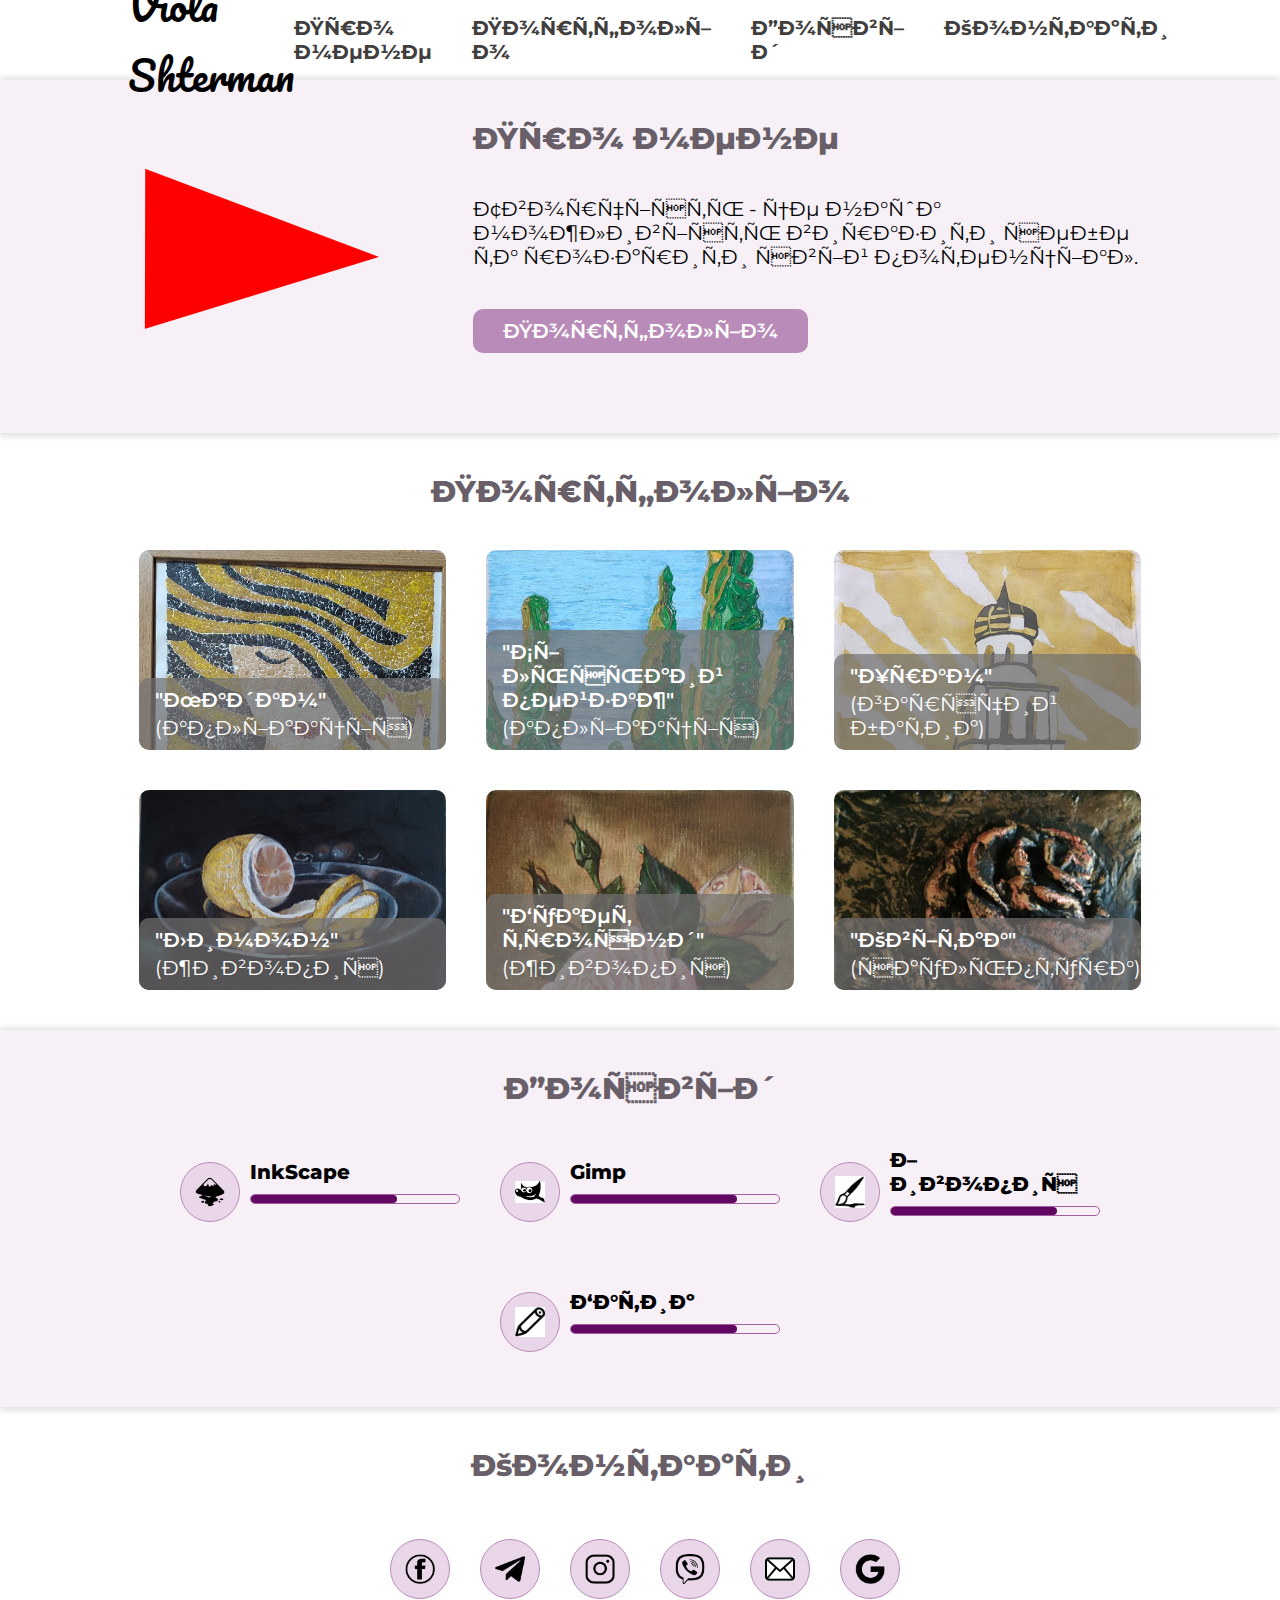
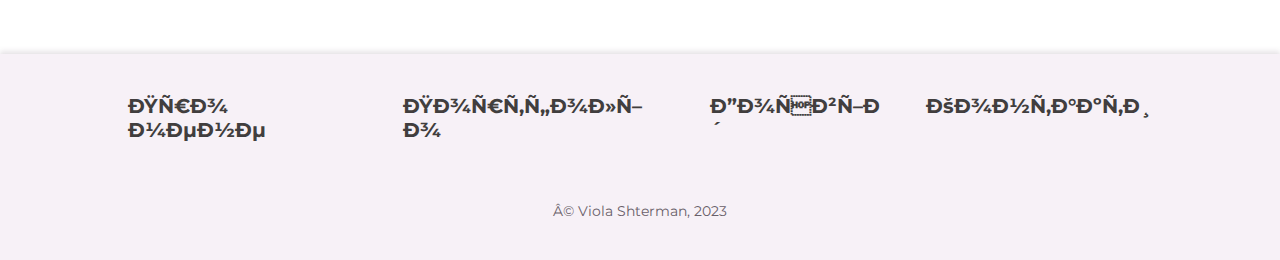
<file: index.html>
<!DOCTYPE html>
<html lang="uk">
  <head>
    <meta charset="UFT-8" />
    <meta http-equiv="X-UA-Compatible" content="IE=edge" />
    <meta name="viewport content=" width="device-width," initial-scale="1.8" />
    <link rel="stylesheet" href="styles.css">
    <link rel="preconnect" href="https://fonts.googleapis.com">
    <link rel="preconnect" href="https://fonts.gstatic.com" crossorigin>
    <link href="https://fonts.googleapis.com/css2?family=Montserrat:ital,wght@0,100..900;1,100..900&family=Pacifico&display=swap" rel="stylesheet">
    <link rel="apple-touch-icon" sizes="180x180" href="/apple-touch-icon.png">
    <link rel="icon" type="image/png" sizes="32x32" href="/favicon-32x32.png">
    <link rel="icon" type="image/png" sizes="16x16" href="/favicon-16x16.png">
    <link rel="manifest" href="/site.webmanifest">
    <link rel="mask-icon" href="/safari-pinned-tab.svg" color="#5bbad5">
    <meta name="msapplication-TileColor" content="#a89f9f">
    <meta name="theme-color" content="#a89f9f">
    <title>Віола Штерман</title>
  </head>
  <body>
    <header>
        <div class="logo">Viola Shterman</div>
        <nav id="nav" class="">
            <ul>
                <li><a href="#about">Про мене</a></li>
                <li><a href="#portfolio">Портфоліо</a></li>
                <li><a href="#experience">Досвід</a></li>
                <li><a href="#contacts">Контакти</a></li>
            </ul>
        </nav>
        <div class="nav-icon">
            <a href="javascript:void(0);"class="icon" onclick="navopen()">
            <img src="img/icons/nav-icon.png" alt="Меню" />
        </a>
        </div></div>
    </header>
    <main>
        <div class="about gray-bg" id="about">
            <div class="align-center">
                <img src="img/portrait.png" alt="portrait" class="portrait">
                <div class="about-text">
                    <h1>Про мене</h1>
                    <p>Творчість - це наша можливість виразити себе та розкрити свій потенціал.</p>
                    <a href="#portfolio">Портфоліо</a>
                </div>
            </div>
        </div>
        <div class="portfolio" id="portfolio">
            <h1>Портфоліо</h1>
            <div class="container align-center">
                <a href="img/gallery/appligua_madam.jpg" target="_blank">
                    <figure>
                        <img src="img/gallery/appligua_madam.jpg" alt="Мадам">
                        <figcaption>
                            <h2>"Мадам"</h2>
                            <div class="desc">(аплікація)</div>
                        </figcaption>
                    </figure>
                </a>
                <a href="img/gallery/appligue -village.jpg" target="_blank">
                    <figure>
                        <img src="img/gallery/appligue -village.jpg" alt="Сільський пейзаж">
                        <figcaption>
                            <h2>"Сільський пейзаж"</h2>
                            <div class="desc">(аплікація)</div>
                        </figcaption>
                    </figure>
                </a>
                <a href="img/gallery/batik-temple.jpg" target="_blank">
                    <figure>
                        <img src="img/gallery/batik-temple.jpg" alt="Храм">
                        <figcaption>
                            <h2>"Храм"</h2>
                            <div class="desc">(гарячий батик)</div>
                        </figcaption>
                    </figure>
                </a>
                <a href="img/gallery/painting_lemon.jpg" target="_blank">
                    <figure>
                        <img src="img/gallery/painting_lemon.jpg" alt="Лимон">
                        <figcaption>
                            <h2>"Лимон"</h2>
                            <div class="desc">(живопис)</div>
                        </figcaption>
                    </figure>
                </a>
                <a href="img/gallery/painting-rose.jpg" target="_blank">
                    <figure>
                        <img src="img/gallery/painting-rose.jpg" alt="Букет троянд">
                        <figcaption>
                            <h2>"Букет троянд"</h2>
                            <div class="desc">(живопис)</div>
                        </figcaption>
                    </figure>
                </a>
                <a href="img/gallery/sculpture-rose.jpg" target="_blank">
                    <figure>
                        <img src="img/gallery/sculpture-rose.jpg" alt="Квітка">
                        <figcaption>
                            <h2>"Квітка"</h2>
                            <div class="desc">(скульптура)</div>
                        </figcaption>
                    </figure>
                </a>
            </div>
        </div>
        <div class="experience gray-bg" id="experience">
            <h1>Досвід</h1>
            <div class="container align-center">
    
                <div class="skill">
                    <div class="icon-container"><img src="img/icons/inkscape-icon.png" alt="skill icon"></div>
                    <div class="skill-caption">
                        <div class="skill-name">InkScape</div>
                        <div class="skill-level">
                            <div class="range" style="width:70%;"></div>
                        </div>
                    </div>
                </div>
                <div class="skill">
                    <div class="icon-container"><img src="img/icons/gimp-icon.png" alt="skill icon"></div>
                    <div class="skill-caption">
                        <div class="skill-name">Gimp</div>
                        <div class="skill-level">
                            <div class="range" style="width:80%;"></div>
                        </div>
                    </div>
                </div>
                <div class="skill">
                    <div class="icon-container"><img src="img/icons/brush-icon.png" alt="skill icon"></div>
    
                    <div class="skill-caption">
                        <div class="skill-name">Живопис</div>
                        <div class="skill-level">
                            <div class="range" style="width:80%;"></div>
                        </div>
                    </div>
                </div>
                <div class="skill">
                    <div class="icon-container"><img src="img/icons/draw-icon.png" alt="skill icon"></div>
                    <div class="skill-caption">
                        <div class="skill-name">Батик</div>
                        <div class="skill-level">
                            <div class="range" style="width:80%;"></div>
                        </div>
                    </div>
                </div>
            </div>
        </div>
        <div class="contacts" id="contacts">
            <!-- Контакти -->
            <h1>Контакти</h1>
            <div class="container align-center">
                <div class="skill">
                    <div class="icon-container"><img src="img/icons/facebook-icon.png" alt="facebook"></div>
                </div>
                <div class="skill">
                    <div class="icon-container"><img src="img/icons/telegram-icon.png" alt="telegram"></div>
                </div>
                <div class="skill">
                    <div class="icon-container"><img src="img/icons/instagram-icon.png" alt="instagram"></div>
                </div>
                <div class="skill">
                    <div class="icon-container"><img src="img/icons/viber-icon.png" alt="viber"></div>
                </div>
                <div class="skill">
                    <div class="icon-container"><img src="img/icons/email-icon.png" alt="email"></div>
                </div>
                <div class="skill">
                    <div class="icon-container"><img src="img/icons/google-icon.png" alt="google"></div>
                </div>
                
            </div>

        </div>
    </main>
    <footer class="gray-bg">
        <div class="align-center container">
            <nav>
                <ul>
                    <li><a href="#about">Про мене</a></li>
                    <li><a href="#portfolio">Портфоліо</a></li>
                    <li><a href="#experience">Досвід</a></li>
                    <li><a href="#contacts">Контакти</a></li>
                </ul>
            </nav>
            <div class="copyright">
                © Viola Shterman, 2023
            </div>
        </div>
    </footer>
    <script>
        function navopen() {
            var x = document.getElementById("nav");
                if (x.className === "") {
                    x.className += "show";
                } else {
                    x.className = "";
                }
       }
    </script>
    <script src="https://ajax.googleapis.com/ajax/libs/jquery/3.3.1/jquery.min.js"></script>
    <script>
        $(document).ready(function () {
            // Add smooth scrolling to all links
            $("a").on('click', function (event) {
    
                // Make sure this.hash has a value before overriding default behavior
                if (this.hash !== "") {
                    // Prevent default anchor click behavior
                    event.preventDefault();
    
                    // Store hash
                    var hash = this.hash;
    
                    // Using jQuery's animate() method to add smooth page scroll
                    // The optional number (800) specifies the number of milliseconds it takes to scroll to the specified area
                    $('html, body').animate({
                        scrollTop: $(hash).offset().top
                    }, 800, function () {
    
                        // Add hash (#) to URL when done scrolling (default click behavior)
                        window.location.hash = hash;
                    });
                } // End if
            });
        });
    </script>
  </body>
</html>
</file>
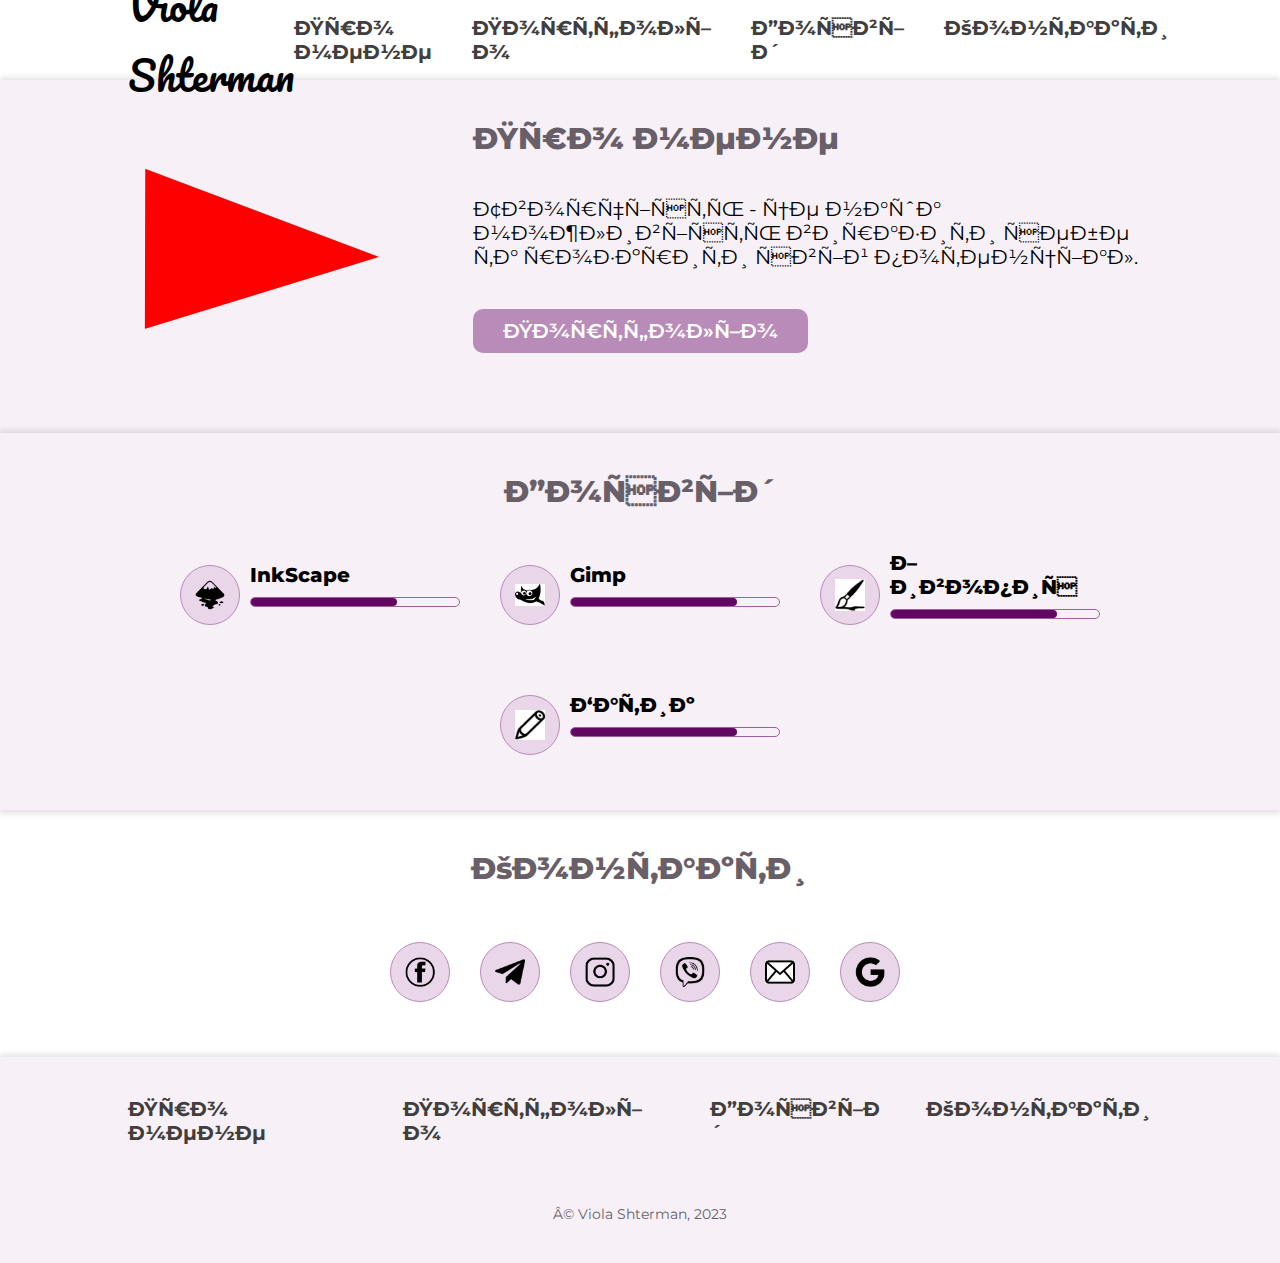
<file: experience.html>
<!DOCTYPE html>
<html lang="uk">
  <head>
    <meta charset="UFT-8" />
    <meta http-equiv="X-UA-Compatible" content="IE=edge" />
    <meta name="viewport content=" width="device-width," initial-scale="1.8" />
    <link rel="stylesheet" href="styles.css">
    <link rel="preconnect" href="https://fonts.googleapis.com">
    <link rel="preconnect" href="https://fonts.gstatic.com" crossorigin>
    <link href="https://fonts.googleapis.com/css2?family=Montserrat:ital,wght@0,100..900;1,100..900&family=Pacifico&display=swap" rel="stylesheet">
    <link rel="apple-touch-icon" sizes="180x180" href="/apple-touch-icon.png">
    <link rel="icon" type="image/png" sizes="32x32" href="/favicon-32x32.png">
    <link rel="icon" type="image/png" sizes="16x16" href="/favicon-16x16.png">
    <link rel="manifest" href="/site.webmanifest">
    <link rel="mask-icon" href="/safari-pinned-tab.svg" color="#5bbad5">
    <meta name="msapplication-TileColor" content="#a89f9f">
    <meta name="theme-color" content="#a89f9f">
    <title>Віола Штерман</title>
  </head>
  <body>
    <header>
        <div class="logo">Viola Shterman</div>
        <nav id="nav" class="">
            <ul>
                <li><a href="index.html">Про мене</a></li>
                <li><a href="portfolio.html">Портфоліо</a></li>
                <li><a href="experiencw.html">Досвід</a></li>
                <li><a href="#contacts">Контакти</a></li>
            </ul>
        </nav>
        <div class="nav-icon">
            <a href="javascript:void(0);"class="icon" onclick="navopen()">
            <img src="img/icons/nav-icon.png" alt="Меню" />
        </a>
        </div></div>
    </header>
    <main>
        <div class="about gray-bg" id="about">
            <div class="align-center">
                <img src="img/portrait.png" alt="portrait" class="portrait">
                <div class="about-text">
                    <h1>Про мене</h1>
                    <p>Творчість - це наша можливість виразити себе та розкрити свій потенціал.</p>
                    <a href="#portfolio">Портфоліо</a>
                </div>
            </div>
        </div>
        
        <div class="experience gray-bg" id="experience">
            <h1>Досвід</h1>
            <div class="container align-center">
    
                <div class="skill">
                    <div class="icon-container"><img src="img/icons/inkscape-icon.png" alt="skill icon"></div>
                    <div class="skill-caption">
                        <div class="skill-name">InkScape</div>
                        <div class="skill-level">
                            <div class="range" style="width:70%;"></div>
                        </div>
                    </div>
                </div>
                <div class="skill">
                    <div class="icon-container"><img src="img/icons/gimp-icon.png" alt="skill icon"></div>
                    <div class="skill-caption">
                        <div class="skill-name">Gimp</div>
                        <div class="skill-level">
                            <div class="range" style="width:80%;"></div>
                        </div>
                    </div>
                </div>
                <div class="skill">
                    <div class="icon-container"><img src="img/icons/brush-icon.png" alt="skill icon"></div>
    
                    <div class="skill-caption">
                        <div class="skill-name">Живопис</div>
                        <div class="skill-level">
                            <div class="range" style="width:80%;"></div>
                        </div>
                    </div>
                </div>
                <div class="skill">
                    <div class="icon-container"><img src="img/icons/draw-icon.png" alt="skill icon"></div>
                    <div class="skill-caption">
                        <div class="skill-name">Батик</div>
                        <div class="skill-level">
                            <div class="range" style="width:80%;"></div>
                        </div>
                    </div>
                </div>
            </div>
        </div>
        <div class="contacts" id="contacts">
            <!-- Контакти -->
            <h1>Контакти</h1>
            <div class="container align-center">
                <div class="skill">
                    <div class="icon-container"><img src="img/icons/facebook-icon.png" alt="facebook"></div>
                </div>
                <div class="skill">
                    <div class="icon-container"><img src="img/icons/telegram-icon.png" alt="telegram"></div>
                </div>
                <div class="skill">
                    <div class="icon-container"><img src="img/icons/instagram-icon.png" alt="instagram"></div>
                </div>
                <div class="skill">
                    <div class="icon-container"><img src="img/icons/viber-icon.png" alt="viber"></div>
                </div>
                <div class="skill">
                    <div class="icon-container"><img src="img/icons/email-icon.png" alt="email"></div>
                </div>
                <div class="skill">
                    <div class="icon-container"><img src="img/icons/google-icon.png" alt="google"></div>
                </div>
                
            </div>

        </div>
    </main>
    <footer class="gray-bg">
        <div class="align-center container">
            <nav>
                <ul>
                    <li><a href="index.html">Про мене</a></li>
                    <li><a href="portfolio.html">Портфоліо</a></li>
                    <li><a href="experiencw.html">Досвід</a></li>
                    <li><a href="#contacts">Контакти</a></li>
                </ul>
            </nav>
            <div class="copyright">
                © Viola Shterman, 2023
            </div>
        </div>
    </footer>
    <script>
        function navopen() {
            var x = document.getElementById("nav");
                if (x.className === "") {
                    x.className += "show";
                } else {
                    x.className = "";
                }
       }
    </script>
    <script src="https://ajax.googleapis.com/ajax/libs/jquery/3.3.1/jquery.min.js"></script>
    <script>
        $(document).ready(function () {
            // Add smooth scrolling to all links
            $("a").on('click', function (event) {
    
                // Make sure this.hash has a value before overriding default behavior
                if (this.hash !== "") {
                    // Prevent default anchor click behavior
                    event.preventDefault();
    
                    // Store hash
                    var hash = this.hash;
    
                    // Using jQuery's animate() method to add smooth page scroll
                    // The optional number (800) specifies the number of milliseconds it takes to scroll to the specified area
                    $('html, body').animate({
                        scrollTop: $(hash).offset().top
                    }, 800, function () {
    
                        // Add hash (#) to URL when done scrolling (default click behavior)
                        window.location.hash = hash;
                    });
                } // End if
            });
        });
    </script>
  </body>
</html>
</file>
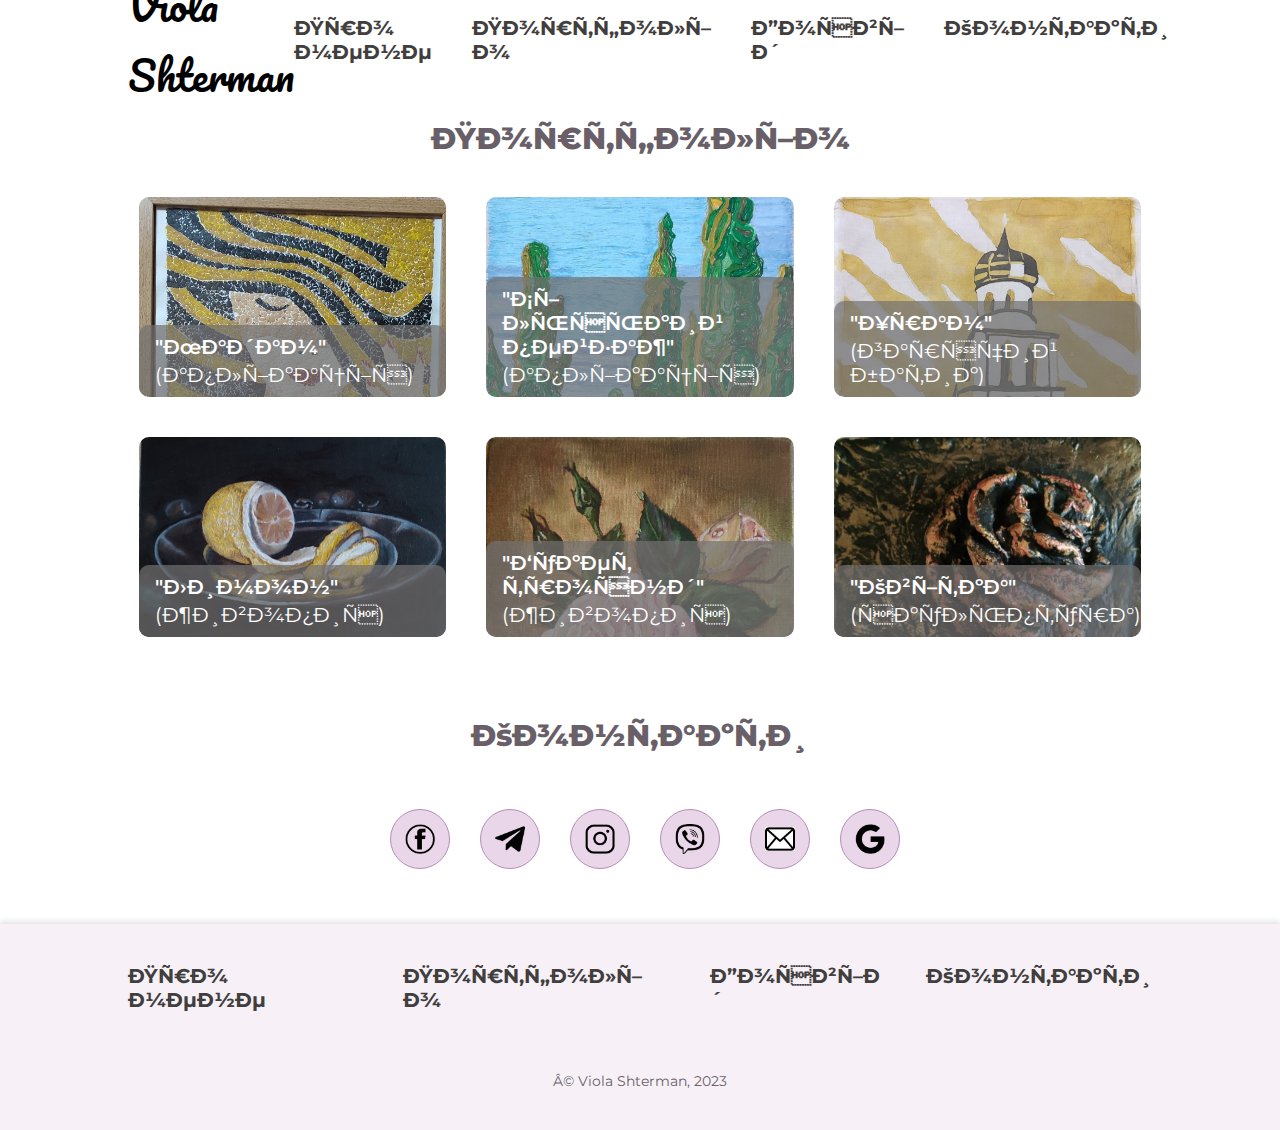
<file: portfolio.html>
<!DOCTYPE html>
<html lang="uk">
  <head>
    <meta charset="UFT-8" />
    <meta http-equiv="X-UA-Compatible" content="IE=edge" />
    <meta name="viewport content=" width="device-width," initial-scale="1.8" />
    <link rel="stylesheet" href="styles.css">
    <link rel="preconnect" href="https://fonts.googleapis.com">
    <link rel="preconnect" href="https://fonts.gstatic.com" crossorigin>
    <link href="https://fonts.googleapis.com/css2?family=Montserrat:ital,wght@0,100..900;1,100..900&family=Pacifico&display=swap" rel="stylesheet">
    <link rel="apple-touch-icon" sizes="180x180" href="/apple-touch-icon.png">
    <link rel="icon" type="image/png" sizes="32x32" href="/favicon-32x32.png">
    <link rel="icon" type="image/png" sizes="16x16" href="/favicon-16x16.png">
    <link rel="manifest" href="/site.webmanifest">
    <link rel="mask-icon" href="/safari-pinned-tab.svg" color="#5bbad5">
    <meta name="msapplication-TileColor" content="#a89f9f">
    <meta name="theme-color" content="#a89f9f">
    <title>Віола Штерман</title>
  </head>
  <body>
    <header>
        <div class="logo">Viola Shterman</div>
        <nav id="nav" class="">
            <ul>
                <li><a href="index.html">Про мене</a></li>
                <li><a href="portfolio.html">Портфоліо</a></li>
                <li><a href="experience.html">Досвід</a></li>
                <li><a href="#contacts">Контакти</a></li>
            </ul>
        </nav>
        <div class="nav-icon">
            <a href="javascript:void(0);"class="icon" onclick="navopen()">
            <img src="img/icons/nav-icon.png" alt="Меню" />
        </a>
        </div></div>
    </header>
    <main>
        
        <div class="portfolio" id="portfolio">
            <h1>Портфоліо</h1>
            <div class="container align-center">
                <a href="img/gallery/appligua_madam.jpg" target="_blank">
                    <figure>
                        <img src="img/gallery/appligua_madam.jpg" alt="Мадам">
                        <figcaption>
                            <h2>"Мадам"</h2>
                            <div class="desc">(аплікація)</div>
                        </figcaption>
                    </figure>
                </a>
                <a href="img/gallery/appligue -village.jpg" target="_blank">
                    <figure>
                        <img src="img/gallery/appligue -village.jpg" alt="Сільський пейзаж">
                        <figcaption>
                            <h2>"Сільський пейзаж"</h2>
                            <div class="desc">(аплікація)</div>
                        </figcaption>
                    </figure>
                </a>
                <a href="img/gallery/batik-temple.jpg" target="_blank">
                    <figure>
                        <img src="img/gallery/batik-temple.jpg" alt="Храм">
                        <figcaption>
                            <h2>"Храм"</h2>
                            <div class="desc">(гарячий батик)</div>
                        </figcaption>
                    </figure>
                </a>
                <a href="img/gallery/painting_lemon.jpg" target="_blank">
                    <figure>
                        <img src="img/gallery/painting_lemon.jpg" alt="Лимон">
                        <figcaption>
                            <h2>"Лимон"</h2>
                            <div class="desc">(живопис)</div>
                        </figcaption>
                    </figure>
                </a>
                <a href="img/gallery/painting-rose.jpg" target="_blank">
                    <figure>
                        <img src="img/gallery/painting-rose.jpg" alt="Букет троянд">
                        <figcaption>
                            <h2>"Букет троянд"</h2>
                            <div class="desc">(живопис)</div>
                        </figcaption>
                    </figure>
                </a>
                <a href="img/gallery/sculpture-rose.jpg" target="_blank">
                    <figure>
                        <img src="img/gallery/sculpture-rose.jpg" alt="Квітка">
                        <figcaption>
                            <h2>"Квітка"</h2>
                            <div class="desc">(скульптура)</div>
                        </figcaption>
                    </figure>
                </a>
            </div>
        </div>
        <div class="contacts" id="contacts">
            <!-- Контакти -->
            <h1>Контакти</h1>
            <div class="container align-center">
                <div class="skill">
                    <div class="icon-container"><img src="img/icons/facebook-icon.png" alt="facebook"></div>
                </div>
                <div class="skill">
                    <div class="icon-container"><img src="img/icons/telegram-icon.png" alt="telegram"></div>
                </div>
                <div class="skill">
                    <div class="icon-container"><img src="img/icons/instagram-icon.png" alt="instagram"></div>
                </div>
                <div class="skill">
                    <div class="icon-container"><img src="img/icons/viber-icon.png" alt="viber"></div>
                </div>
                <div class="skill">
                    <div class="icon-container"><img src="img/icons/email-icon.png" alt="email"></div>
                </div>
                <div class="skill">
                    <div class="icon-container"><img src="img/icons/google-icon.png" alt="google"></div>
                </div>
                
            </div>

        </div>
    </main>
    <footer class="gray-bg">
        <div class="align-center container">
            <nav>
                <ul>
                    <li><a href="index.html">Про мене</a></li>
                    <li><a href="portfolio.html">Портфоліо</a></li>
                    <li><a href="experience.html">Досвід</a></li>
                    <li><a href="#contacts">Контакти</a></li>
                </ul>
            </nav>
            <div class="copyright">
                © Viola Shterman, 2023
            </div>
        </div>
    </footer>
    <script>
        function navopen() {
            var x = document.getElementById("nav");
                if (x.className === "") {
                    x.className += "show";
                } else {
                    x.className = "";
                }
       }
    </script>
    <script src="https://ajax.googleapis.com/ajax/libs/jquery/3.3.1/jquery.min.js"></script>
    <script>
        $(document).ready(function () {
            // Add smooth scrolling to all links
            $("a").on('click', function (event) {
    
                // Make sure this.hash has a value before overriding default behavior
                if (this.hash !== "") {
                    // Prevent default anchor click behavior
                    event.preventDefault();
    
                    // Store hash
                    var hash = this.hash;
    
                    // Using jQuery's animate() method to add smooth page scroll
                    // The optional number (800) specifies the number of milliseconds it takes to scroll to the specified area
                    $('html, body').animate({
                        scrollTop: $(hash).offset().top
                    }, 800, function () {
    
                        // Add hash (#) to URL when done scrolling (default click behavior)
                        window.location.hash = hash;
                    });
                } // End if
            });
        });
    </script>
  </body>
</html>
</file>
<file: styles.css>
/*
font-family: 'Pacifico', cursive;
font-family: 'Montserrat', sans-serif;
*/

*,
*::before,
*::after {
  margin: 0;
  padding: 0;
  box-sizing: border-box;
}

html {
  min-height: 100vh;
  font-size: 20px;
  max-width: 100vw;
  font-family: "Montserrat", sans-serif;
}

body {
  min-height: 100%;
  display: grid;
  grid-template-columns: auto;
  grid-template-rows: max-content 1fr max-content;
  grid: "header" "main" "footer";
  min-width: 360px;
  overflow-x: hidden;
}

/* header begin */
header {
  height: 80px;
  max-width: min(1024px, 90%);
  margin: 0 auto;
  width: 100%;
  grid-area: header;
  display: flex;
  flex-direction: row;
  align-items: center;
  position: relative;
}

.logo {
  font-family: "Pacifico", cursive;
  font-size: 40px;
  color: #000000;
}

nav,
.nav-icon {
  margin-left: auto;
}

nav ul {
  display: flex;
  list-style: none;
  gap: 2em;
  font-weight: 700;
  font-size: 20px;
}

nav a {
  text-decoration: none;
  color: #413e3e;
}

nav a:hover {
  color: #610661;
}

.nav-icon {
  display: none;
}

.nav-icon img {
  width: 40px;
}

/* header end */

/* main begin */
.align-center {
  display: flex;
  align-items: center;
  width: 100%;
  max-width: min(1024px, 90%);
  margin: 0 auto;
  padding-bottom: 2rem;
}

.gray-bg {
  box-shadow: 0 -3px 5px 0px #59485925, 0 4px 5px 0px #59485925;
  background-color: #f7f1f7;
}

main {
  grid-area: main;
  width: 100%;
}

.container {
  display: flex;
  align-items: center;
  gap: 40px;
  font-size: clamp(1rem, 1.5vw, 1rem);
  flex-wrap: wrap;
  justify-content: center;
}

.about-text {
  margin-left: calc(100% / 12);
  display: flex;
  flex-direction: column;
}

.portrait {
  padding-top: 2rem;
  width: max(40%, 300px);
  float: left;
}

h1 {
  margin: 0 auto;
  padding: 2rem 0;
  font-weight: 800;
  font-size: clamp(1rem, 5vw, 1.5rem);
  text-align: center;
  max-width: min(1024px, 90%);
  color: #695f69;
}

.about h1 {
  text-align: left;
  margin: 0;
}

.about a {
  margin: 2em 0;
  padding: 0.5em 1.5em;
  text-decoration: none;
  font-weight: 600;
  border-radius: 10px;
  background-color: #b88bb8;
  width: max-content;
  color: white;
  transition: 300ms ease 150ms;
  font-size: clamp(0.8rem, 2vw, 1rem);
}

.about a:hover {
  background-color: #a15ea1;
  box-shadow: 0 3px 5px 0 #695f6990;
  transition: 300ms ease;
}

.skill {
  display: flex;
  align-items: center;
  margin: 1em 0;
  width: clamp(280px, calc(100% / 4), 90%);
  height: 50px;
}

.icon-container {
  display: flex;
  justify-content: center;
  align-items: center;
  border-radius: 50%;
  background-color: #e9d7e9;
  margin-right: 0.5em;
  border: 1px solid #b88bb8;
  width: 60px;
  height: 60px;
}

.skill img {
  width: 30px;
  margin: 0.7rem;
}

.skill-caption {
  display: flex;
  flex-direction: column;
  width: 100%;
  transform: translateY(-10px);
}

.skill-name {
  font-weight: 800;
  margin-bottom: 0.5em;
}

.skill-level {
  border: 1px solid #a15ea1;
  height: 10px;
  border-radius: 5px;
  position: relative;
}

.range {
  height: 8px;
  border-radius: 4px;
  position: absolute;
  top: 0;
  left: 0;
  background-color: #610661;
}

/* main end */

footer {
  grid-area: footer;
}
/* main begin */
.align-center {
  display: flex;
  align-items: center;
  width: 100%;
  max-width: min(1024px, 90%);
  margin: 0 auto;
  padding-bottom: 2rem;
}

.gray-bg {
  box-shadow: 0 -3px 5px 0px #59485925, 0 4px 5px 0px #59485925;
  background-color: #f7f1f7;
}

main {
  grid-area: main;
  width: 100%;
}

.container {
  display: flex;
  align-items: center;
  gap: 40px;
  font-size: clamp(1rem, 1.5vw, 1rem);
  flex-wrap: wrap;
  justify-content: center;
}

.about-text {
  margin-left: calc(100% / 12);
  display: flex;
  flex-direction: column;
}

.portrait {
  padding-top: 2rem;
  width: max(40%, 300px);
  float: left;
}

h1 {
  margin: 0 auto;
  padding: 2rem 0;
  font-weight: 800;
  font-size: clamp(1rem, 5vw, 1.5rem);
  text-align: center;
  max-width: min(1024px, 90%);
  color: #695f69;
}

.about h1 {
  text-align: left;
  margin: 0;
}

.about a {
  margin: 2em 0;
  padding: 0.5em 1.5em;
  text-decoration: none;
  font-weight: 600;
  border-radius: 10px;
  background-color: #b88bb8;
  width: max-content;
  color: white;
  transition: 300ms ease 150ms;
  font-size: clamp(0.8rem, 2vw, 1rem);
}

.about a:hover {
  background-color: #a15ea1;
  box-shadow: 0 3px 5px 0 #695f6990;
  transition: 300ms ease;
}

.skill {
  display: flex;
  align-items: center;
  margin: 1em 0;
  width: clamp(280px, calc(100% / 4), 90%);
  height: 50px;
}

.contacts .skill {
  display: flex;
  align-items: center;
  width: 50px;
  height: 50px;
}
.icon-container {
  display: flex;
  justify-content: center;
  align-items: center;
  border-radius: 50%;
  background-color: #e9d7e9;
  margin-right: 0.5em;
  border: 1px solid #b88bb8;
  width: 60px;
  height: 60px;
}

.skill img {
  width: 30px;
  margin: 0.7rem;
}

.skill-caption {
  display: flex;
  flex-direction: column;
  width: 100%;
  transform: translateY(-10px);
}

.skill-name {
  font-weight: 800;
  margin-bottom: 0.5em;
}

.skill-level {
  border: 1px solid #a15ea1;
  height: 10px;
  border-radius: 5px;
  position: relative;
  z-index: 1;
}

.range {
  height: 8px;
  border-radius: 4px;
  position: absolute;
  top: 0;
  left: 0;
  background-color: #610661;
}
/* галерея починається */

.portfolio a {
  width: clamp(300px, 30%, 400px);
  height: 200px;
  overflow: hidden;
  border-radius: 10px;
  position: relative;
}

a figcaption {
  position: absolute;
  bottom: 0;
  border-radius: 10px;
  background-color: rgba(114, 112, 112, 0.7);
  height: auto;
  width: 100%;
  transform: translateY(0);
  padding: 0.5rem 0.8rem;
  color: white;
  transition: all 300ms ease 150ms;
}

a img {
  width: 100%;
  transform: translateY(0) scale(100%, 100%);
  transition: all 300ms ease 150ms;
}

#portfolio h2 {
  font-size: 1rem;
  font-weight: 600;
  padding-bottom: 0.2rem;
}

a:hover figcaption {
  background-color: rgba(0, 0, 0, 0.4);
  transform: translateY(43%);
  transition: all 150ms ease;
}

a:hover img {
  transform: translateY(-10%) scale(110%, 110%);
  transition: all 300ms ease;
}

/* галерея закінчилась*/

/* main end */
/* підвал */
footer nav {
  margin: 2rem auto 0;
}

footer .container {
  flex-direction: column;
}

footer .copyright {
  margin-top: 1rem;
  font-size: 0.7rem;
  color: #695f69;
}
/* підвал */
@media only screen and (max-width: 900px) {
  /* header begin */
  .nav-icon {
    display: block;
  }

  #nav {
    visibility: hidden;
    opacity: 0;
    margin: 0;
    padding: 2em;
    box-shadow: 0px 2px 3px #695f69;
    position: absolute;
    top: 80px;
    right: 0;
    width: auto;
    background-color: white;
    border-radius: 10px;
    transition: all 300ms ease;
  }

  #nav.show {
    visibility: visible;
    opacity: 100;
    top: 100px;
    transition: all 300ms ease;
  }

  nav ul {
    flex-direction: column;
    row-gap: 2em;
  }

  /* header end */

  /* main begin */
  .align-center {
    flex-direction: column;
    align-items: center;
    row-gap: 20px;
  }

  .about-text {
    align-items: center;
    margin: 0;
  }

  .about-text h1 {
    padding-top: 0;
  }

  .about a {
    width: max(50%, 200px);
    text-align: center;
  }

  /* main end */
  /* main begin */
  .align-center {
    flex-direction: column;
    align-items: center;
    row-gap: 20px;
  }

  .about-text {
    align-items: center;
    margin: 0;
  }

  .about-text h1 {
    padding-top: 0;
  }

  .about a {
    width: max(50%, 200px);
    text-align: center;
  }
  .contacts .align-center {
    flex-direction: row;
  }
  /* main end */
  /* footer in media*/
  footer nav {
    display: none;
  }

  /* footer in media*/
}
</file>
